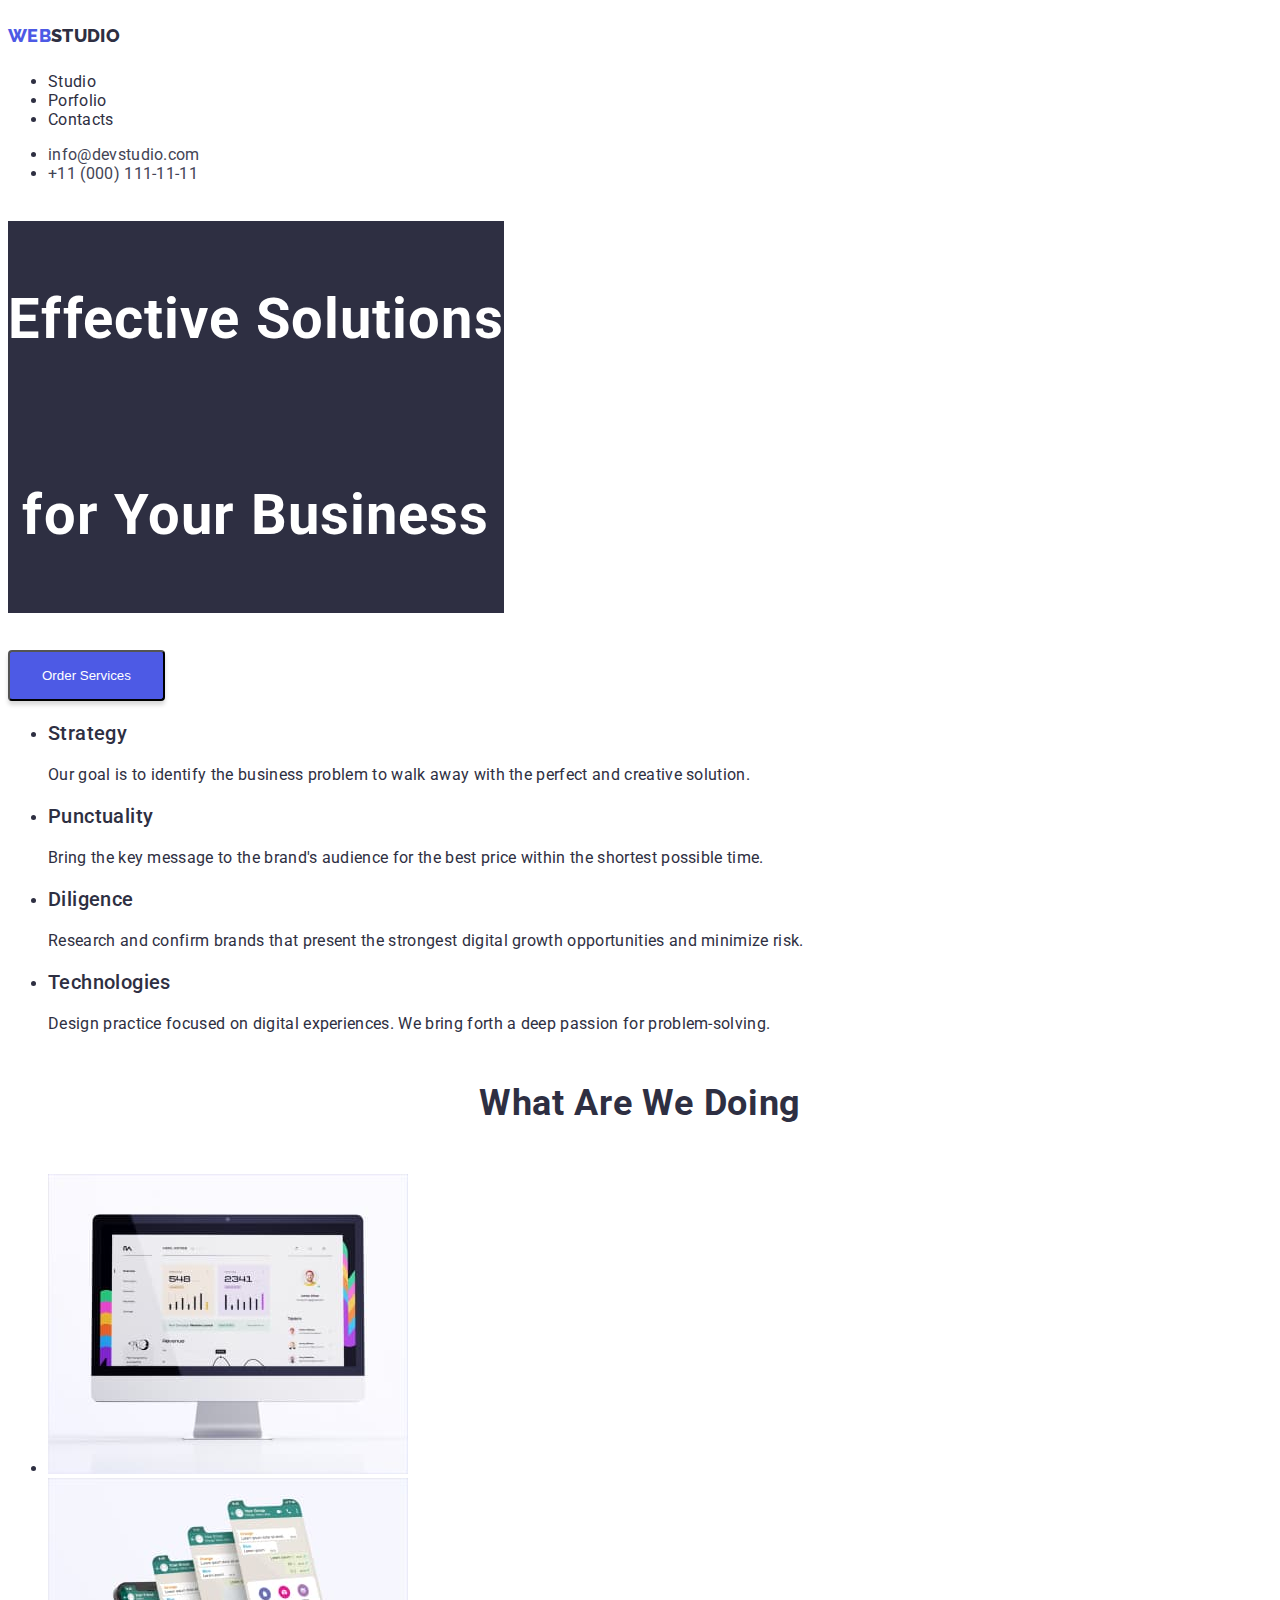
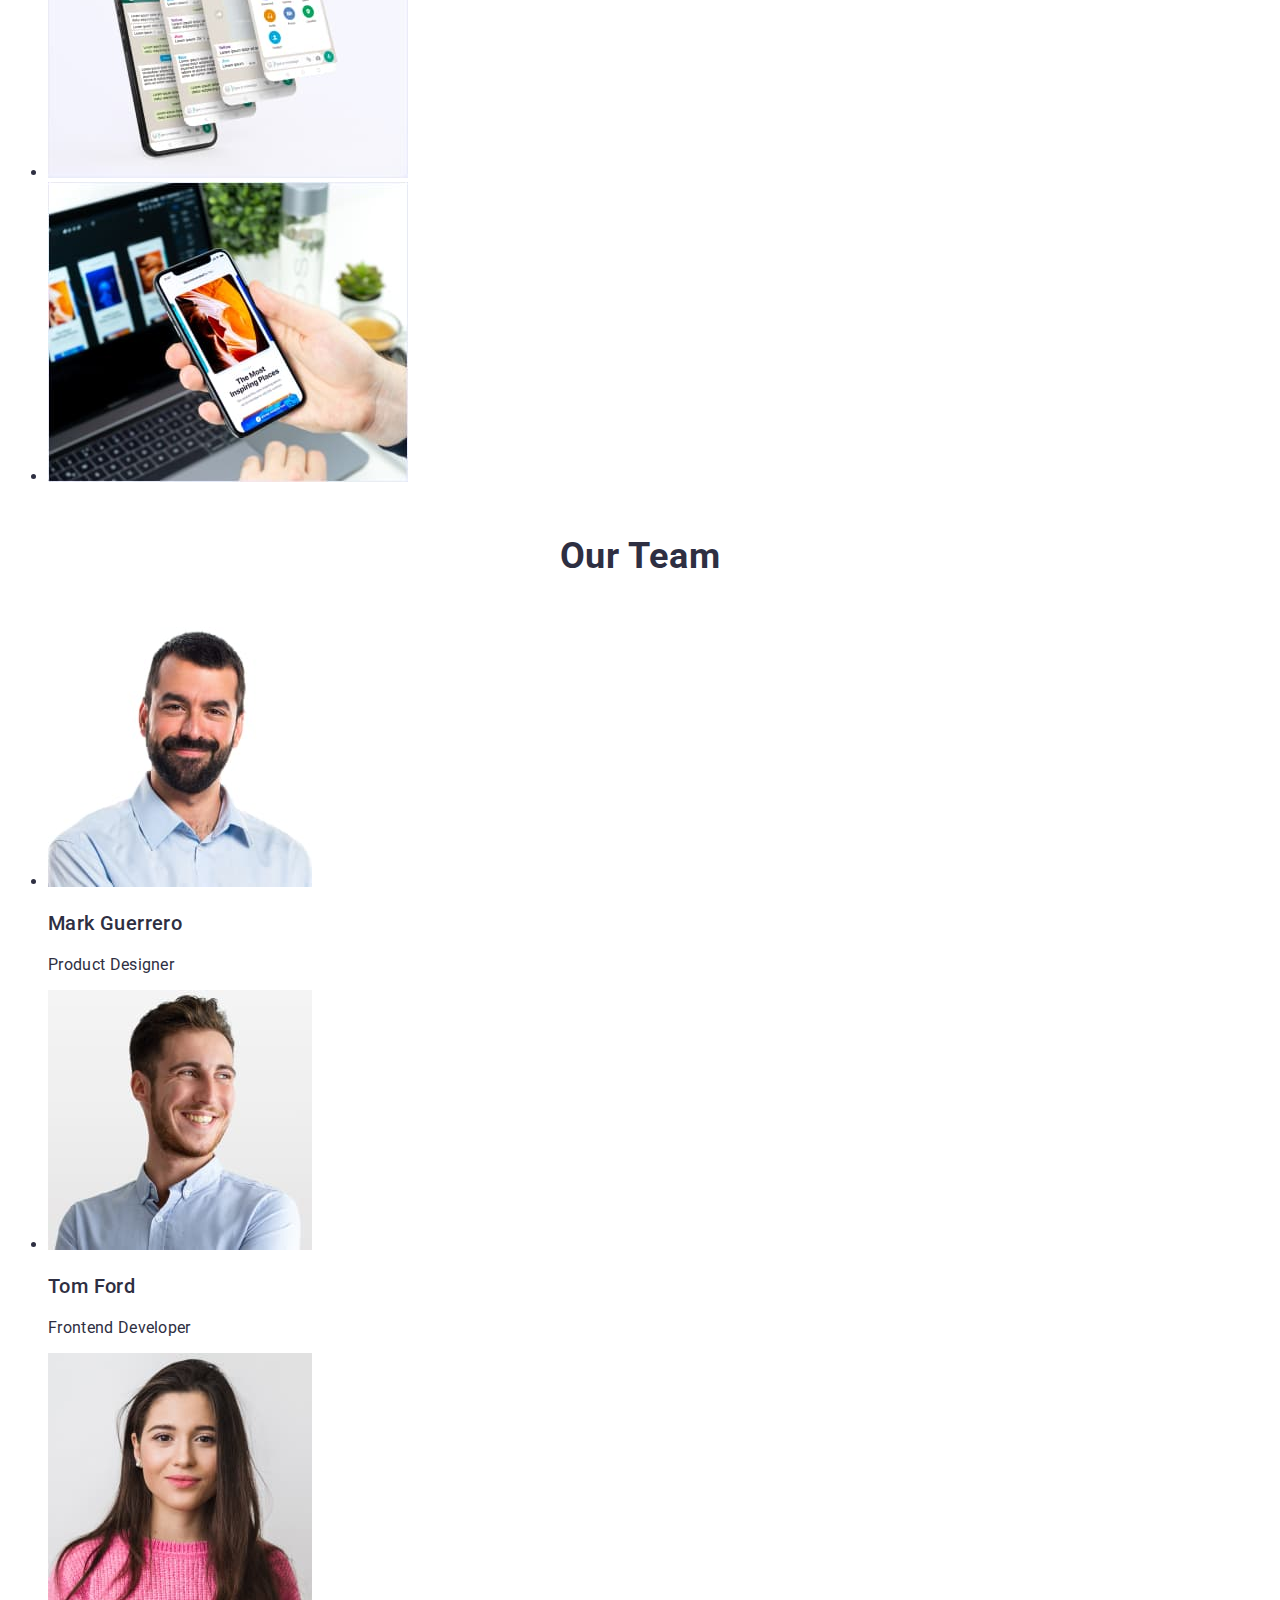
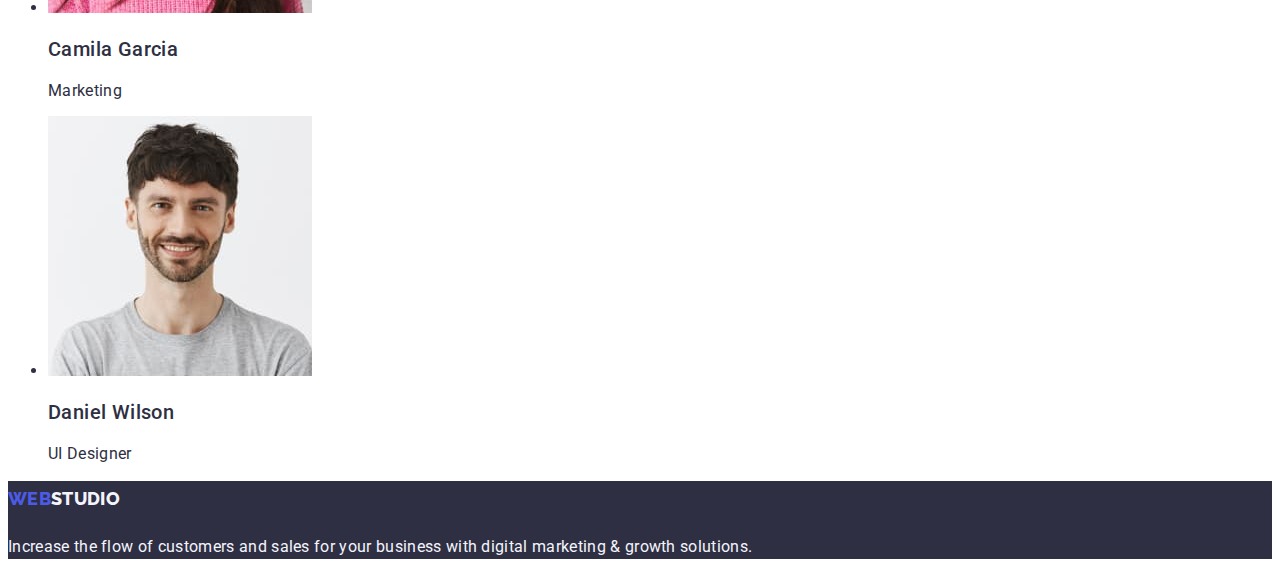
<file: index.html>
<!DOCTYPE html>
<html lang="en">
<head>
    <meta charset="UTF-8">
    <meta name="description" content="web dev site">
    <title>Document</title>
    <link rel="stylesheet" href="./css/style.css">
    <link href="https://fonts.googleapis.com/css2?family=Raleway:wght@800&family=Roboto:wght@400;500;700;900&display=swap"
        rel="stylesheet">

</head>
<body>
    <!-- Header Section -->
    <header class="top-line">
        <nav class="header-nav">
            <a class="logo" href="index.html">
                <p class="web">WEB<span class="header-studio">STUDIO</span></p>
            </a>
    
            <ul class="nav-list">
                <li><a class="nav-list-item" href="index.html">Studio</a></li>
                <li><a class="nav-list-item" href="/portfolio.html">Porfolio</a></li>
                <li><a class="nav-list-item" href="/">Contacts</a></li>
            </ul>
    
        </nav>
        <ul>
            <li><a class="contact-list" href="mailto:info@devstudio.com">info@devstudio.com</a></li>
            <li><a class="contact-list" href="tel:+11000111111">+11 (000) 111-11-11</a></li>
        </ul>
    
    </header>
    
    <!-- Main Section -->
    <main class="main-content">
        <!-- Hero Section-->
        <section class="hero-section">
            <h1 class="hero-heading">Effective Solutions for Your Business</h1>
            <button class="hero-button" type="button">Order Services</button>
    
        </section>
        <!-- Section 1 -->
        <section class="Section-one">
            <ul>
                <li>
                    <h3 class="sub-heading">Strategy</h3>
                    <p>Our goal is to identify the business problem to walk away with the perfect and creative solution.</p>
                </li>
                <li>
                    <h3 class="sub-heading">Punctuality</h3>
                    <p>Bring the key message to the brand's audience for the best price within the shortest possible time.
                    </p>
                </li>
                <li>
                    <h3 class="sub-heading">Diligence</h3>
                    <p>Research and confirm brands that present the strongest digital growth opportunities and minimize
                        risk.
                    </p>
                </li>
                <li>
                    <h3 class="sub-heading">Technologies</h3>
                    <p>Design practice focused on digital experiences. We bring forth a deep passion for problem-solving.
                    </p>
                </li>
            </ul>
        </section>
    
        <!-- Section 2 -->
        <section class="Section-two">
            <h2 class="section-header">What Are We Doing</h2>
            <ul>
                <li><img src="./images/desktop.jpg" alt="desktop computer" width="360"></li>
                <li><img src="./images/mobileapp.jpg" alt="mobile app" width="360"></li>
                <li><img src="./images/laptop.jpg" alt="laptop and phone" width="360"></li>
    
            </ul>
    
        </section>
    
        <!-- Section 3 -->
        <section class="Section-three">
            <h2 class="section-header">Our Team</h2>
            <ul>
                <li><img src="./images/markguerrero.jpg" alt="mark guerrero pic" width="264">
                    <h3 class="sub-heading">Mark Guerrero</h3>
                    <p>Product Designer</p>
                </li>
                <li><img src="./images/tomford.jpg" alt="Tom Ford pic" width="264">
                    <h3 class="sub-heading">Tom Ford</h3>
                    <p>Frontend Developer</p>
                </li>
                <li><img src="./images/camilagarcia.jpg" alt="Camila Garcia pic" width="264">
                    <h3 class="sub-heading">Camila Garcia</h3>
                    <p>Marketing</p>
                </li>
                <li><img src="./images/danielwilson.jpg" alt="Daniel Wilson pic" width="264">
                    <h3 class="sub-heading">Daniel Wilson</h3>
                    <p>UI Designer</p>
                </li>
            </ul>
    
        </section>
    
    
    </main>
    
    <!-- Footer Section -->
    <footer>
        <div class="footer">
            <a class="logo" href="index.html">
                <p class="web">WEB<span class="footer-studio">STUDIO</span></p>
            </a>
            <p class="footer-text">Increase the flow of customers and sales for your business with digital marketing & growth solutions.</p>
        </div>
    
    </footer>
</body>
</html>
</file>
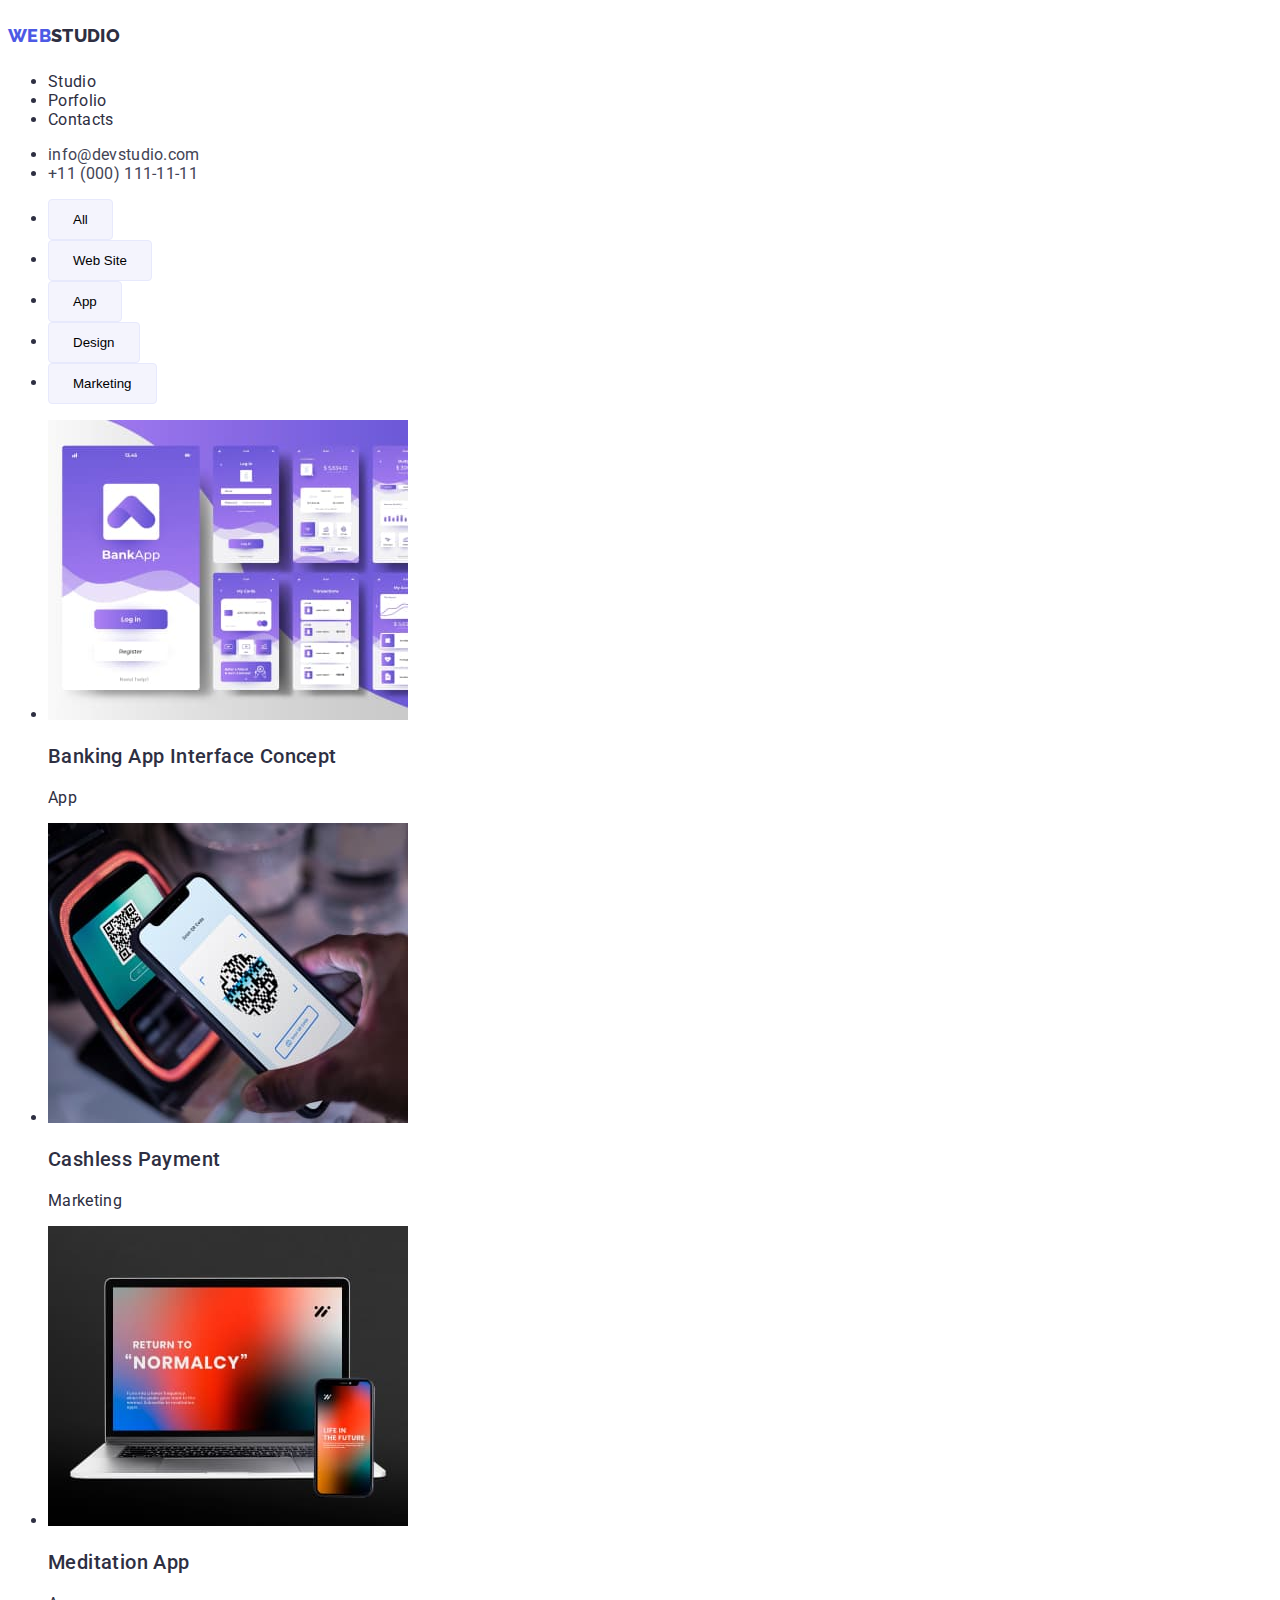
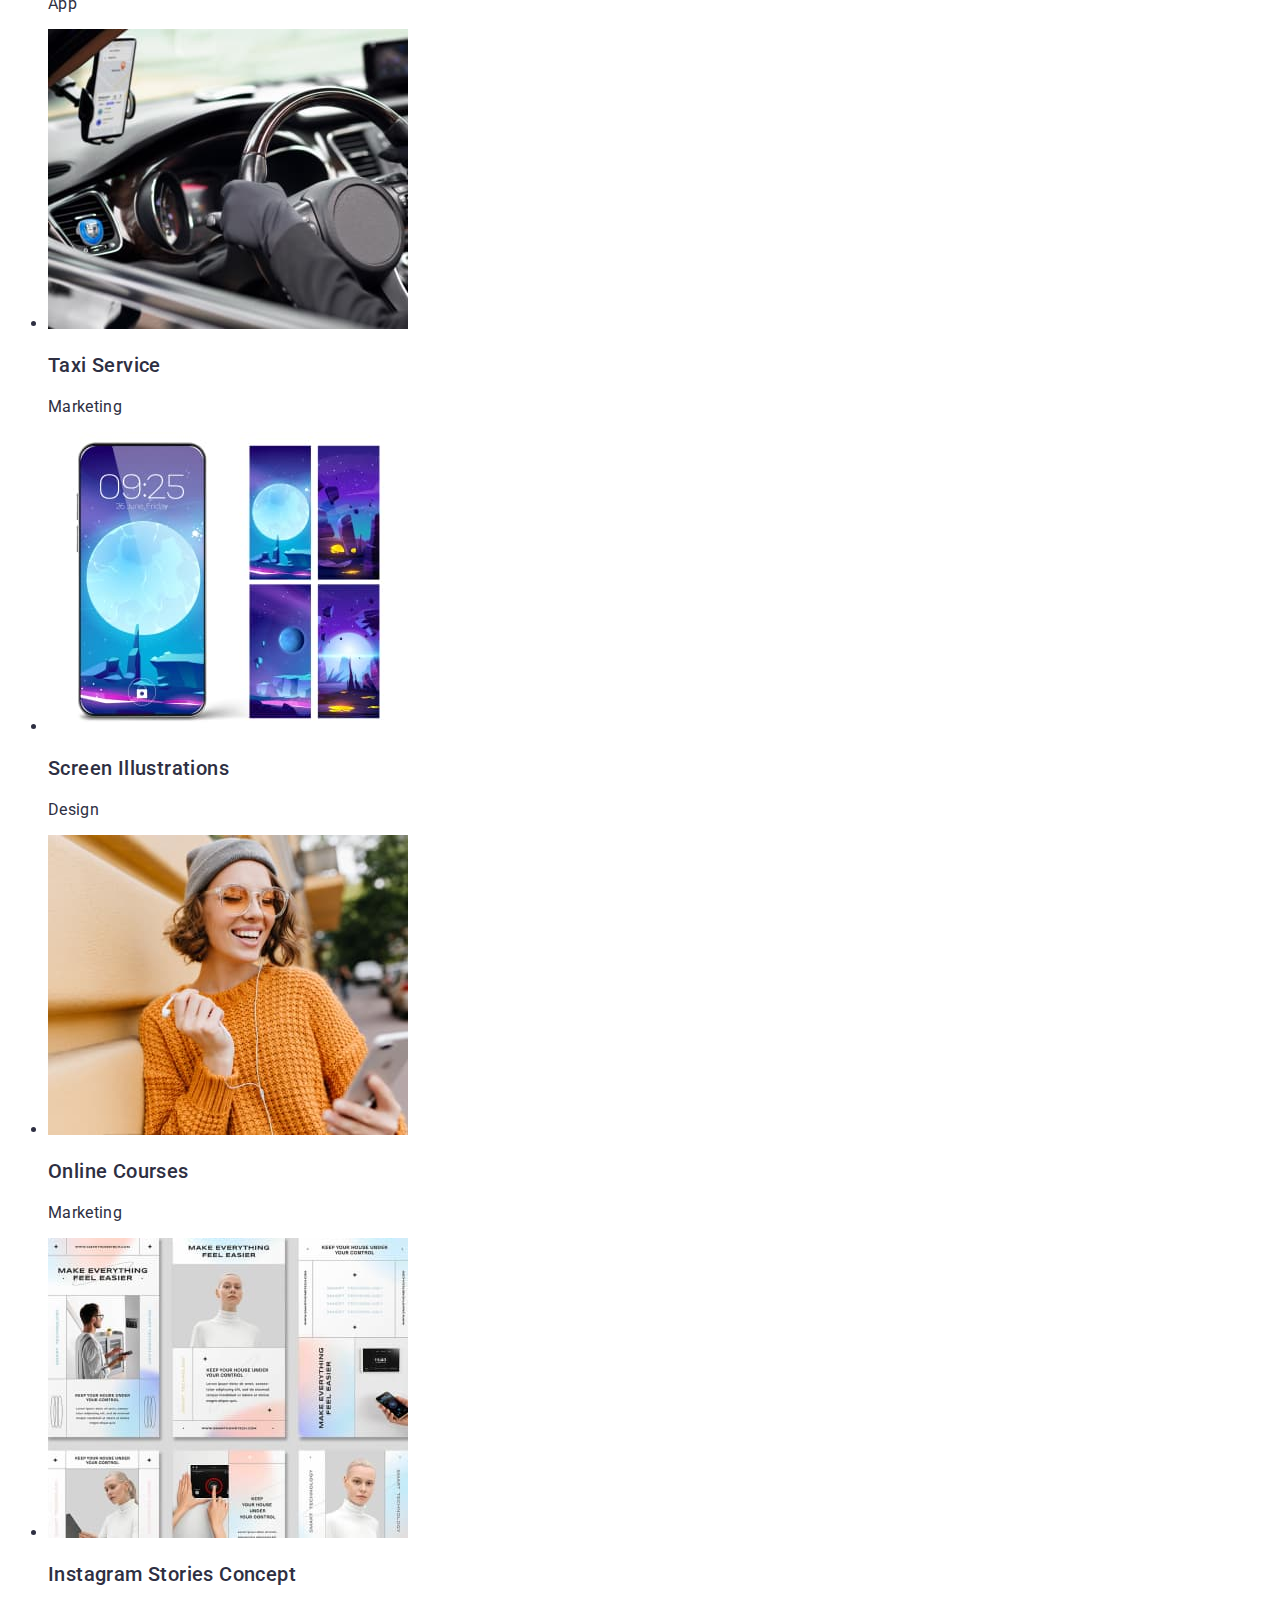
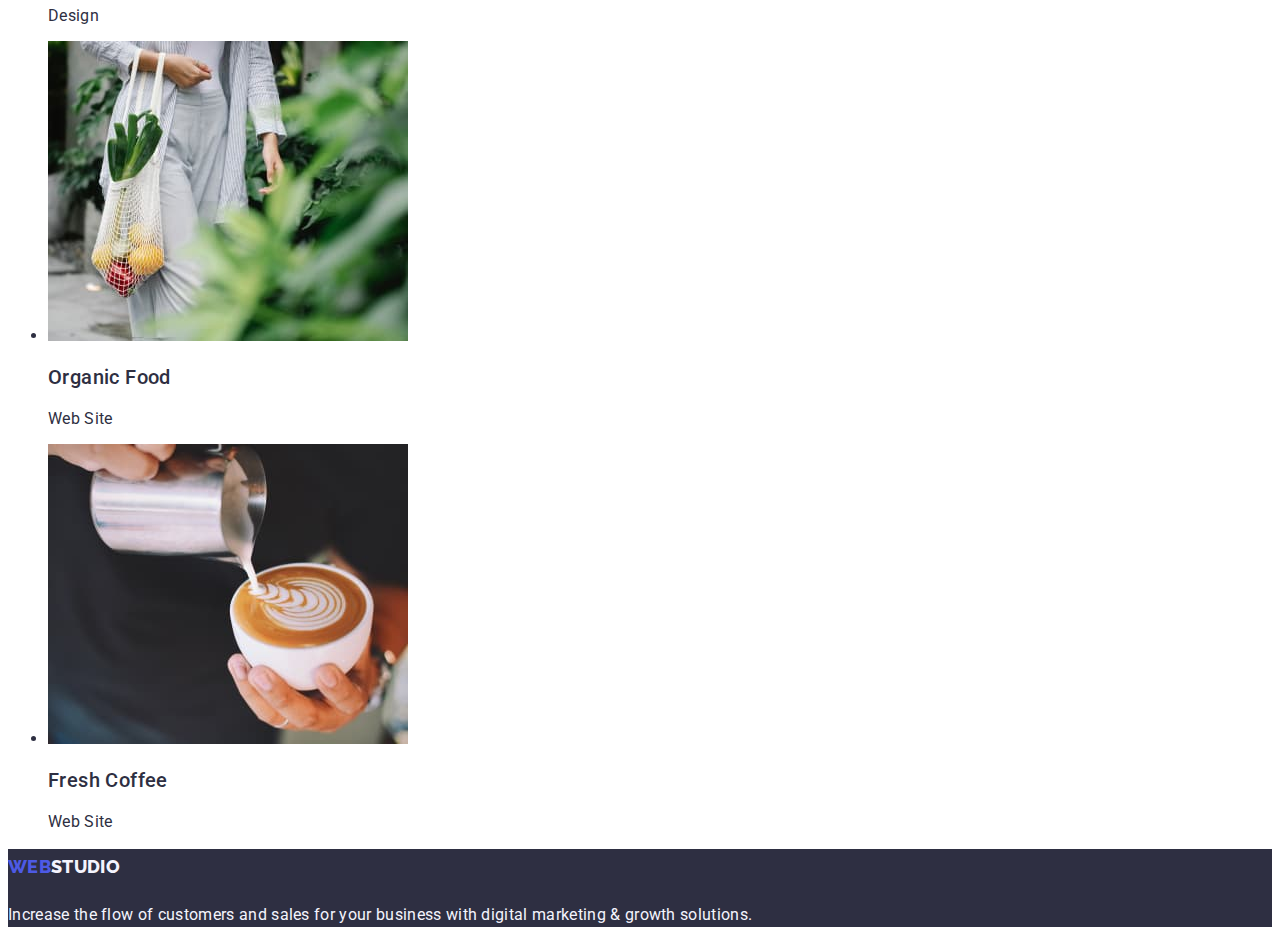
<file: portfolio.html>
<!DOCTYPE html>
<html lang="en">
<head>
    <meta charset="UTF-8">
    <meta name="viewport" content="width=device-width, initial-scale=1.0">
    <title>Portfolio</title>
    <link rel="stylesheet" href="./css/style.css">
    <link href="https://fonts.googleapis.com/css2?family=Raleway:wght@800&family=Roboto:wght@400;500;700;900&display=swap"
        rel="stylesheet">
</head>
<body>
    <!-- Header Section -->
    <header>
        <nav class="header-nav">
            <a class="logo" href="index.html">
                <p class="web">WEB<span class="header-studio">STUDIO</span></p>
            </a>
    
            <ul>
                <li><a class="nav-list-item" href="index.html">Studio</a></li>
                <li><a class="nav-list-item" href="/portfolio.html">Porfolio</a></li>
                <li><a class="nav-list-item" href="/">Contacts</a></li>
            </ul>
    
        </nav>
        <ul>
            <li><a class="contact-list" href="mailto:info@devstudio.com">info@devstudio.com</a></li>
            <li><a class="contact-list" href="tel:+11000111111">+11 (000) 111-11-11</a></li>
        </ul>
    
    </header>
    <!-- Main Section -->
    <main>
        <section class="main-section">
        <!-- Filter Section -->
        <div class="filters">
            <ul>
                <li><button class="filter-btn" type="button">All</button></li>
                <li><button class="filter-btn" type="button">Web Site</button></li>
                <li><button class="filter-btn" type="button">App</button></li>
                <li><button class="filter-btn" type="button">Design</button></li>
                <li><button class="filter-btn" type="button">Marketing</button></li>
            </ul>

        </div>
        <!-- Projects Section-->
        <div class="projects">
            <ul>
                <li><img src="./images/bank-app-concept.jpg" alt="banking app pic" width="360">
                <h3 class="sub-heading">Banking App Interface Concept</h3>
                <p>App</p>
                </li>
                <li><img src="./images/cashless-payment.jpg" alt="cashless-payment pic" width="360">
                <h3 class="sub-heading">Cashless Payment</h3>
                <p>Marketing</p>
                </li>
                <li><img src="./images/meditation-app.jpg" alt="meditation app pic" width="360">
                <h3 class="sub-heading">Meditation App</h3>
                <p>App</p></li>
                <li><img src="./images/taxi-app.jpg" alt="taxi app pic" width="360">
                <h3 class="sub-heading">Taxi Service</h3>
                <p>Marketing</p>
                </li>
                <li><img src="./images/screen-illust.jpg" alt="screen illustrations pic" width="360">
                    <h3 class="sub-heading">Screen Illustrations</h3>
                    <p>Design</p>
                </li>
                <li><img src="./images/online-courses.jpg" alt="online-courses pic" width="360">
                    <h3 class="sub-heading">Online Courses</h3>
                    <p>Marketing</p>
                </li>
                <li><img src="./images/insta-stories.jpg" alt="Instagram Stories pic" width="360">
                    <h3 class="sub-heading">Instagram Stories Concept</h3>
                    <p>Design</p>
                </li>
                <li><img src="./images/organic.jpg" alt="organic foods pic" width="360">
                    <h3 class="sub-heading">Organic Food</h3>
                    <p>Web Site</p>
                </li>
                <li><img src="./images/fresh-coffee.jpg" alt="coffee art pic" width="360">
                    <h3 class="sub-heading">Fresh Coffee</h3>
                    <p>Web Site</p>
                </li>
            </ul>
        </div>
        

        
        </section>  
    </main>
    <!-- Footer Section -->
    <footer>
        <div class="footer">
            <a class="logo" href="index.html">
                <p class="web">WEB<span class="footer-studio">STUDIO</span></p>
            </a>
            <p class="footer-text">Increase the flow of customers and sales for your business with digital marketing & growth solutions.</p>
        </div>
    
    </footer>


    
</body>
</html>
</file>
<file: css/style.css>
:root {
    --navyblue: #2E2F42;
    --white: #fff;
    --slate: #434455;
    --iris: #4D5AE5;
    --ocean: #404BBF;
    --cloud: #F4F4FD;
}
body {
    background-color: var(--white);
    font-family: Roboto, 'Open Sans', 'Helvetica Neue', sans-serif;
    color: var(--navyblue);
    font-size: 16px;
    letter-spacing: 0.32px;
}
.nav-list-item {
    color: var(--navyblue);
    text-decoration: none;
}
.nav-list-item:hover {
    color: var(--ocean);
}
.nav-list-item:focus {
    color: var(--ocean);
}
.contact-list {
    color: var(--slate);
    text-decoration: none;
}
.contact-list:hover {
    color: var(--ocean)
}
.contact-list:focus {
    color: var(--ocean)
}
.web {
        
    color: var(--iris, #4D5AE5);
    font-family: Raleway;
    font-size: 18px;
    font-style: normal;
    font-weight: 800;
    line-height: 2;
    text-decoration: none;
}
.header-studio {
    color: var(--navyblue, #2E2F42);
    font-family: Raleway;
    font-size: 18px;
    font-weight: 800;
    line-height: 1.2;
    text-decoration: none;
}
.footer-studio {
    color: var(--cloud, #F4F4FD);
    font-family: Raleway;
    font-size: 18px;
    font-weight: 800;
    line-height: 1.2;
    text-decoration: none;
}
.hero-heading {
    width: 496px;
    color: var(--white, #FFF);
    text-align: center;
    background-color: var(--navyblue);
    font-family: Roboto;
    font-size: 56px;
    font-style: normal;
    font-weight: 700;
    line-height: 3.5;
    letter-spacing: 1.12px;
}
.hero-button {
    cursor: pointer;
    border-radius: 4px;
    color: var(--white);
    background: var(--iris, #4D5AE5);
    box-shadow: 0px 4px 4px 0px rgba(0, 0, 0, 0.15);
    display: inline-flex;
    padding: 16px 32px;
    align-items: flex-start;
           
}
.hero-button:hover {
    background:var(--ocean);
}
.footer {
    background-color: var(--navyblue);
}
.footer-text {
    color: var(--cloud);
    font-weight: 400;
    line-height: 1.5;
}
.filter-btn:active {
    display: flex;
    padding: 12px 24px;
    align-items: flex-start;
    border-radius: 4px;
    background: var(--ocean, #404BBF);
    box-shadow: 0px 2px 2px 0px rgba(0, 0, 0, 0.12), 0px 2px 1px 0px rgba(0, 0, 0, 0.08), 0px 3px 1px 0px rgba(0, 0, 0, 0.10);
}
.filter-btn:hover {
    display: flex;
    padding: 12px 24px;
    align-items: flex-start;
    border-radius: 4px;
    background: var(--ocean, #404BBF);
    box-shadow: 0px 2px 2px 0px rgba(0, 0, 0, 0.12), 0px 2px 1px 0px rgba(0, 0, 0, 0.08), 0px 3px 1px 0px rgba(0, 0, 0, 0.10);
}
.filter-btn {
    cursor: pointer;
    display: flex;
    padding: 12px 24px;
    justify-content: center;
    align-items: center;
    border-radius: 4px;
    border: 1px solid var(--cornflower, #E7E9FC);
    background: var(--cloud, #F4F4FD);
}
.section-header {
    color: var(--navyblue, #2E2F42);
    text-align: center;
    font-family: Roboto;
    font-size: 36px;
    font-style: normal;
    font-weight: 700;
    line-height: 2.25;
    letter-spacing: 0.72px;
    text-transform: capitalize;
}
.sub-heading {
    color: var(--navyblue, #2E2F42);
    font-family: Roboto;
    font-size: 20px;
    font-style: normal;
    font-weight: 500;
    line-height: 1.2;
    letter-spacing: 0.4px;
}
.logo {
    text-decoration: none;
}
</file>
